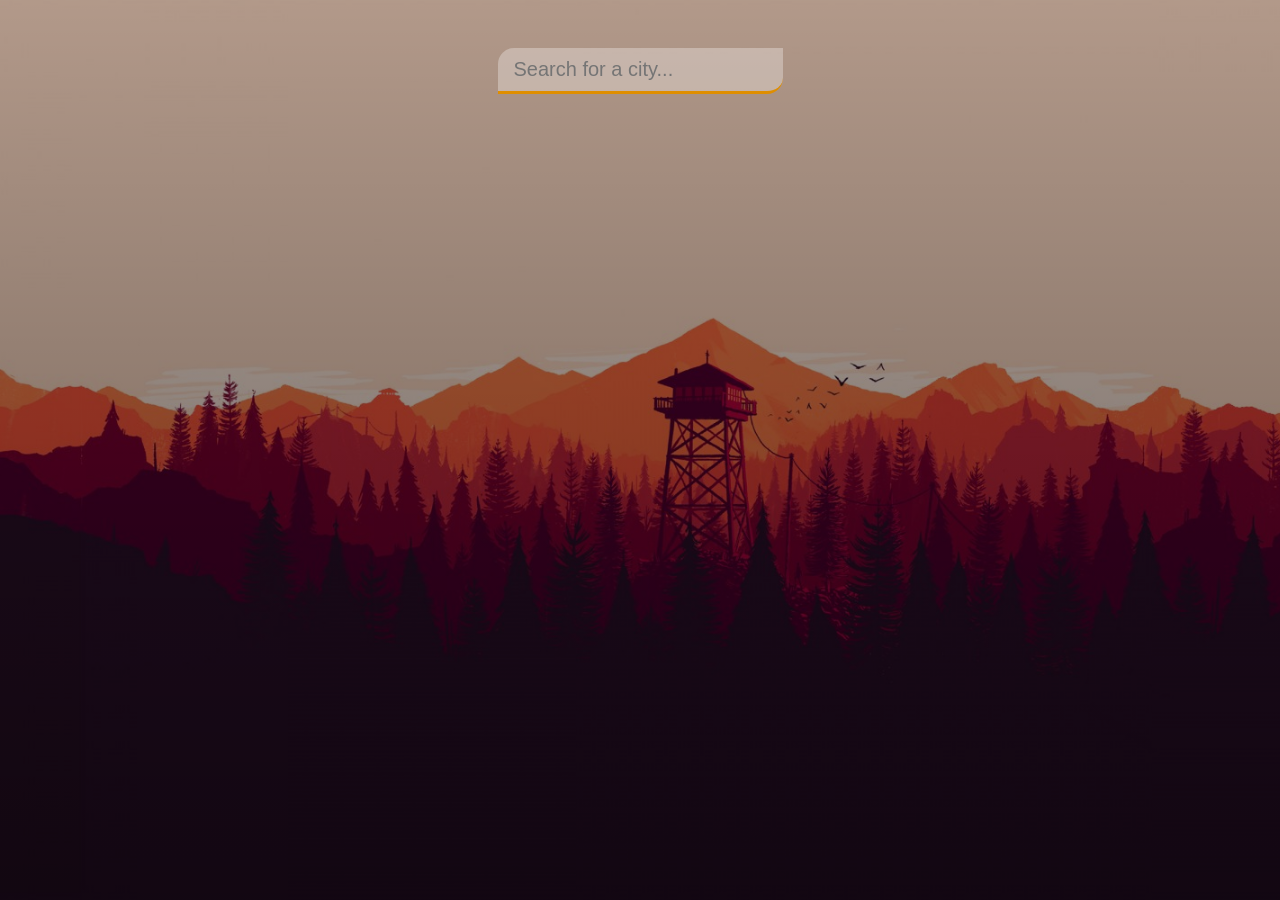
<file: index.html>
<!DOCTYPE html>
<html lang="en">
<head>
    <meta charset="UTF-8">
    <meta name="viewport" content="width=device-width, initial-scale=1.0">
    <title>Weather</title>
    <link rel="stylesheet" href="weather.css">
    <script src="weather.js" defer></script>
</head>
<body>
    <div class="container">
        <div class="weather_data">
            <input class="input" type="text" placeholder="Search for a city...">
            <button class="input not-active" type="submit">Enter</button>


            <h1 class="city_country"></h1>
            <h4 class="date"></h4>

            <span class="temp"></span>
            <h3 class="air"></h3>
            <h3 class="min_max"></h3>
        </div>
    </div>
</body>
</html>
</file>
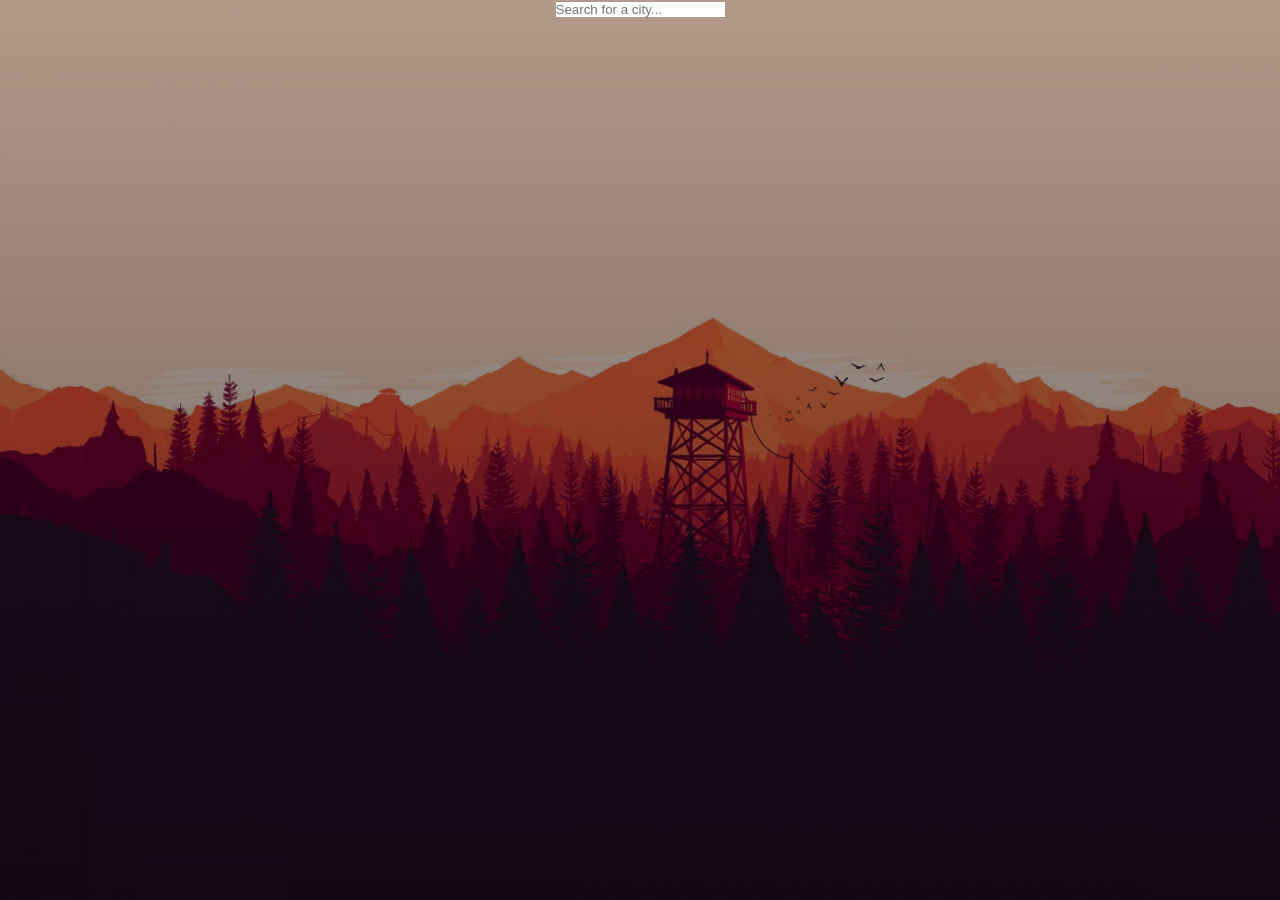
<file: weather.html>
<!DOCTYPE html>
<html lang="en">
<head>
    <meta charset="UTF-8">
    <meta name="viewport" content="width=device-width, initial-scale=1.0">
    <title>Weather</title>
    <link rel="stylesheet" href="weather.css">
    <script src="weather.js" defer></script>
</head>
<body>
    <div class="container">
        <div class="weather_data">
            <input type="text" placeholder="Search for a city...">
            <h1 class="city_country"></h1>
            <h4 class="date"></h4>

            <span class="temp"></span>
            <h3 class="air"></h3>
            <h3 class="min_max"></h3>
        </div>
    </div>
</body>
</html>
</file>
<file: weather.css>
*{
    box-sizing: border-box;
    margin: 0;
    padding: 0;
    border: none;
    outline: none;
}

:root{
    --white : #fff;
}

body{
    background-image: url(img/bg.jpg);
    background-repeat: no-repeat;
    background-size: cover;
    height: 100vh;
    display: flex;
    justify-content: center;
    color: var(--white);
    font-family:  'montserrat', sans-serif;
    

}
.container{
    width: 100%;
    text-align: center;
    
    background-image: linear-gradient(to bottom, rgba(0, 0, 0, 0.3), rgba(0, 0, 0, 0.6));
  
}
.input{
    margin: 3rem 1.5rem;
    padding: 10px 16px;
    font-size: 20px;
    border-top-left-radius: 16px;
    border-bottom-right-radius: 16px;
    background-color: rgba(255, 255, 255, 0.3);
    border-bottom: 3px solid #DF8E00;
    font-size: 20px;
    font-weight: 300;
    transition: 0.2s ease-out;
}
.input:focus{
    background-color: #fff;
}

.not-active{
    display: none;
}
.city_country{
    font-weight: 100;
    margin-bottom: 5px;
}
.date{
    font-weight: 100;

}
.temp{
    margin: 30px 0px;
    font-size: 102px;
    font-weight: 900;
    text-shadow: 2px 10px rgba(0, 0, 0, .6);
    display: block;

}
.air{
    font-size: 2rem;
    font-weight: 700;
    font-style: italic;
    margin-bottom: 15px;
    text-shadow: 0px 3px rgba(0, 0, 0, 0.4)
    
}

@media screen  and (max-width : 650px ){
    .temp{
        font-size: 50px;       
    }
    .air{
        font-size: 1.5rem;
    }
}
</file>
